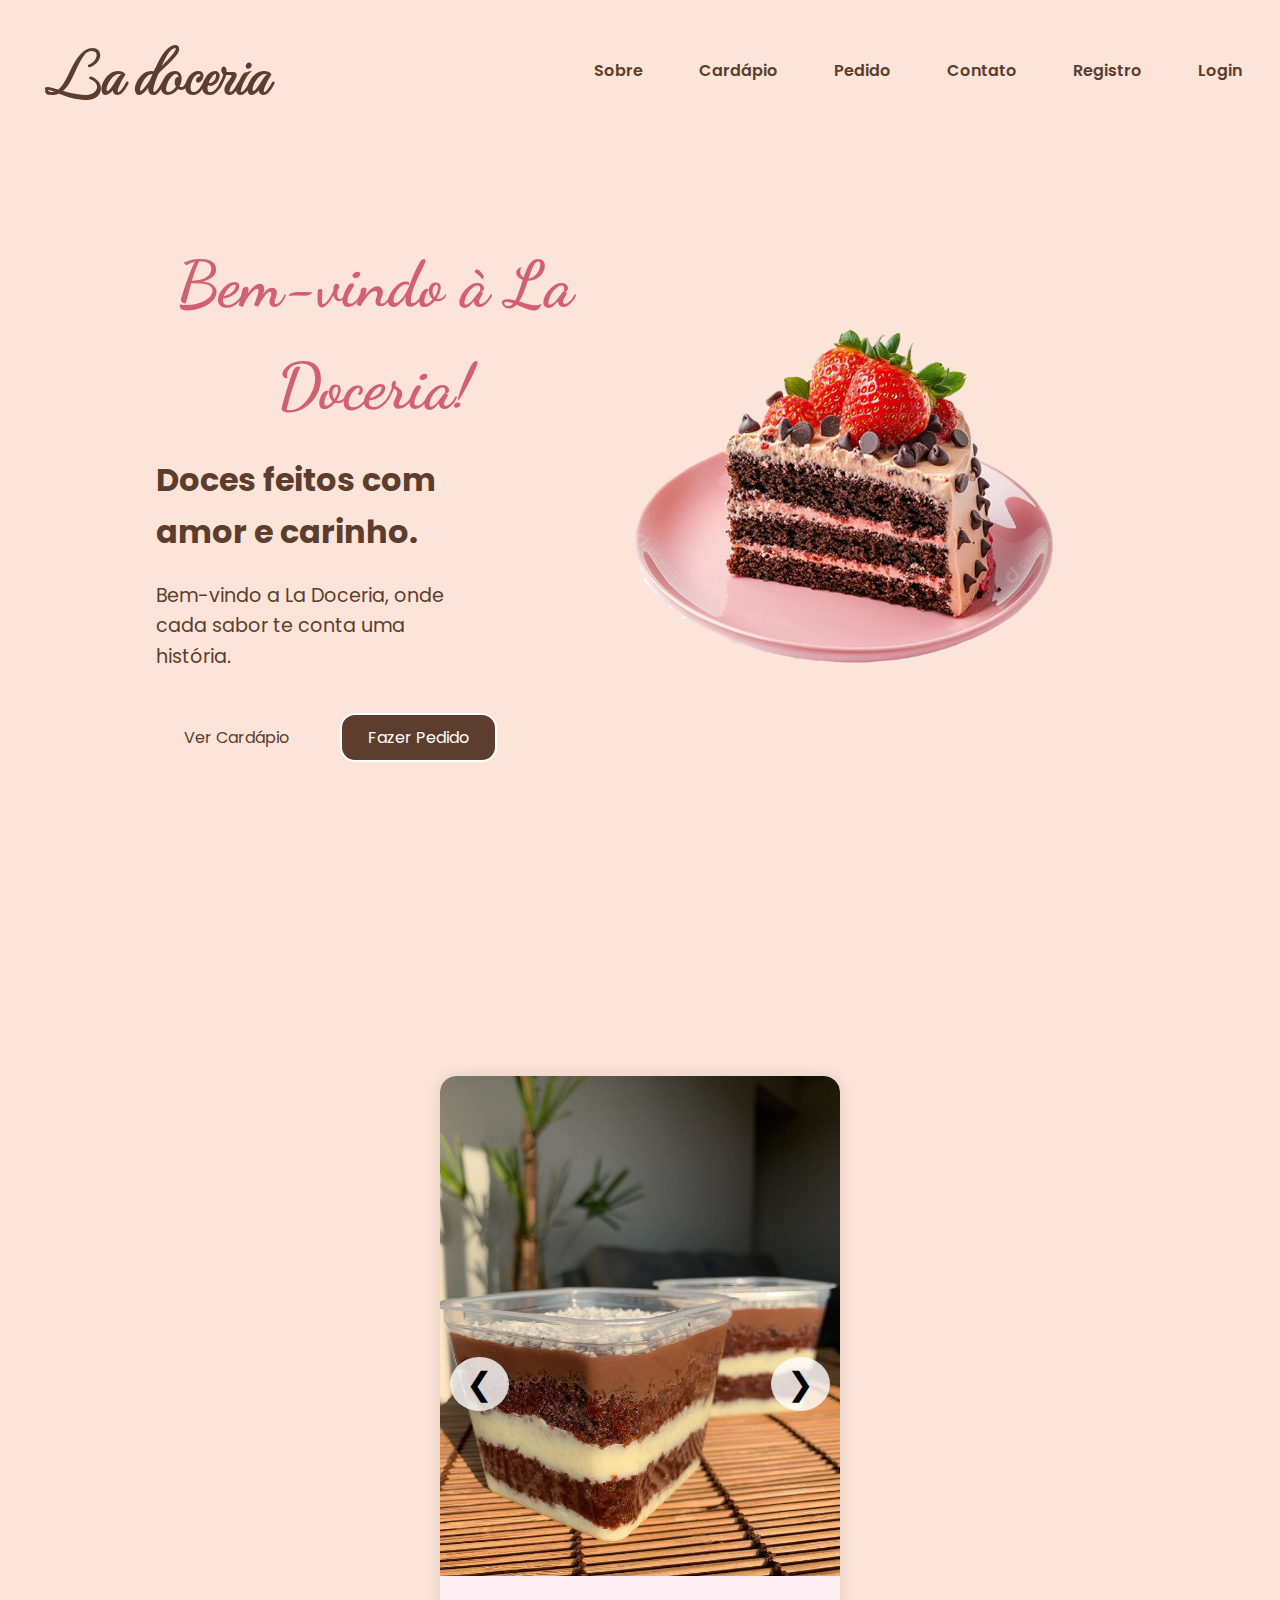
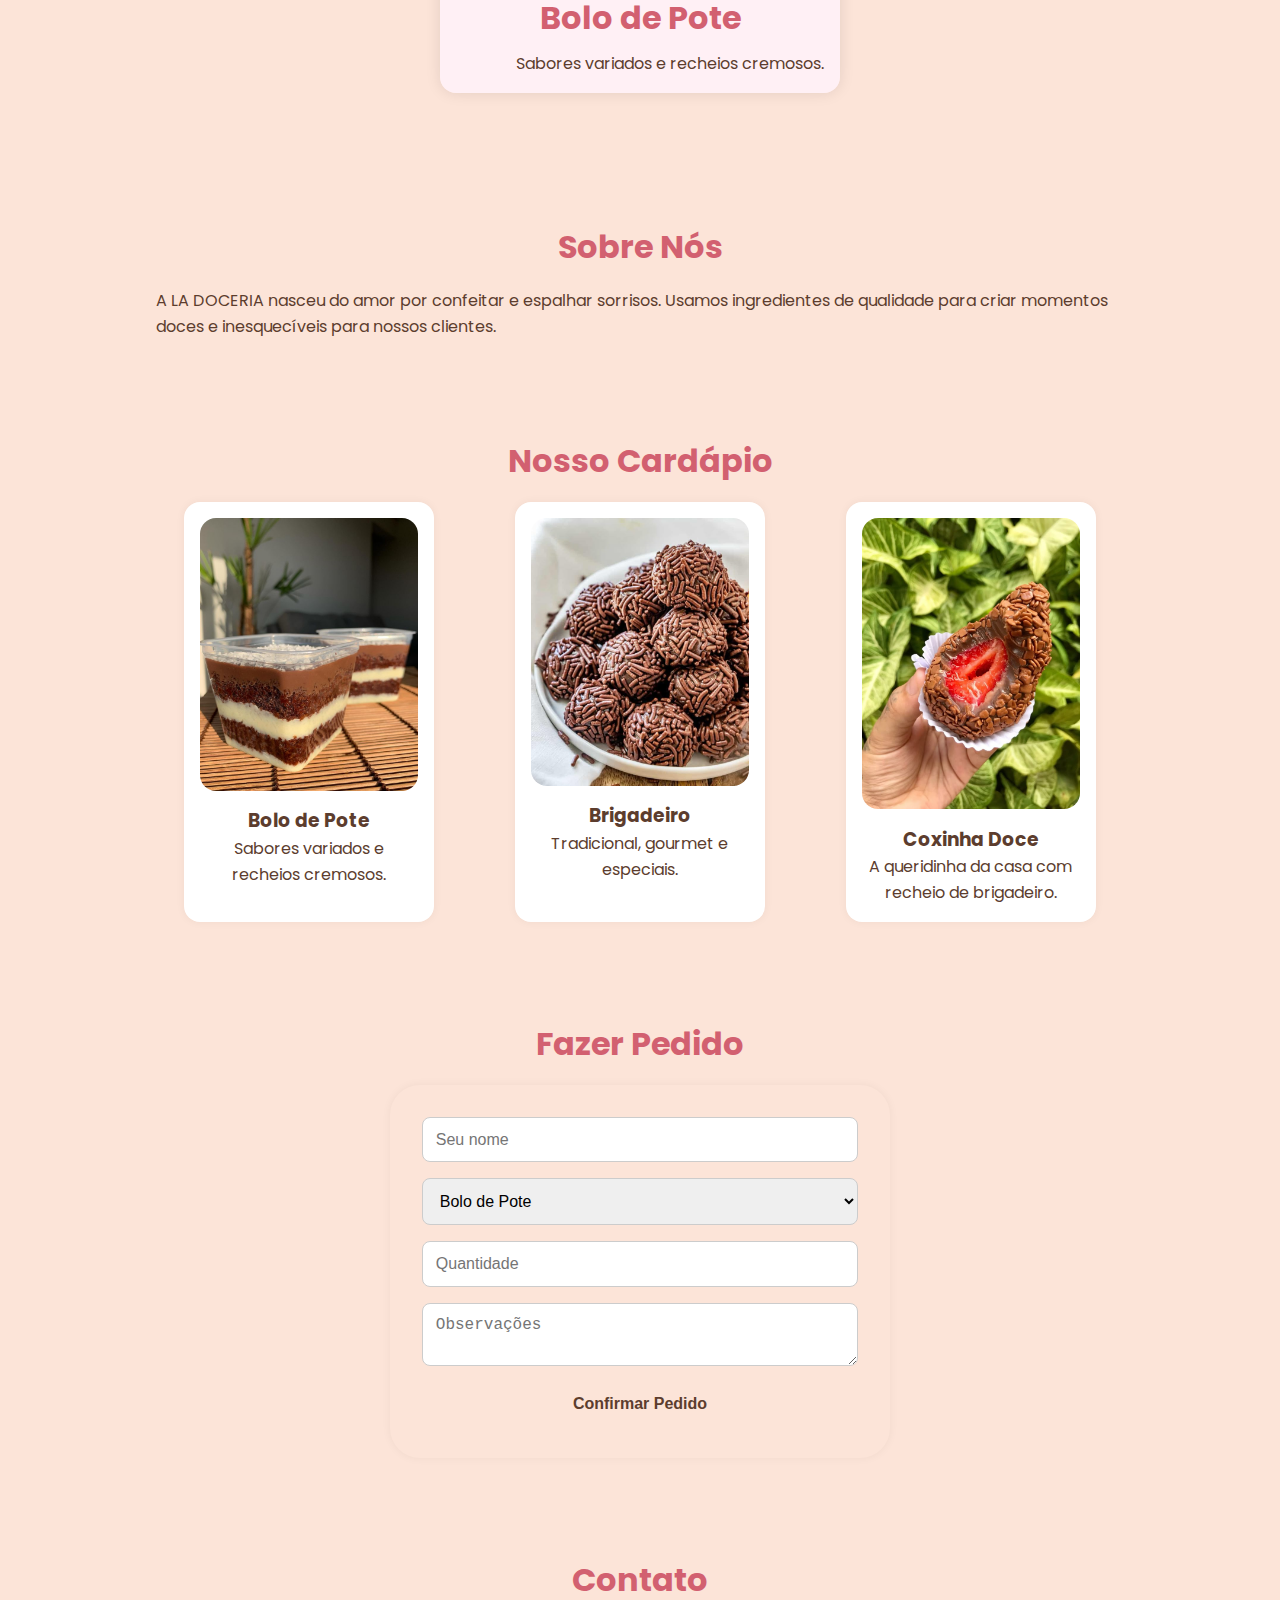
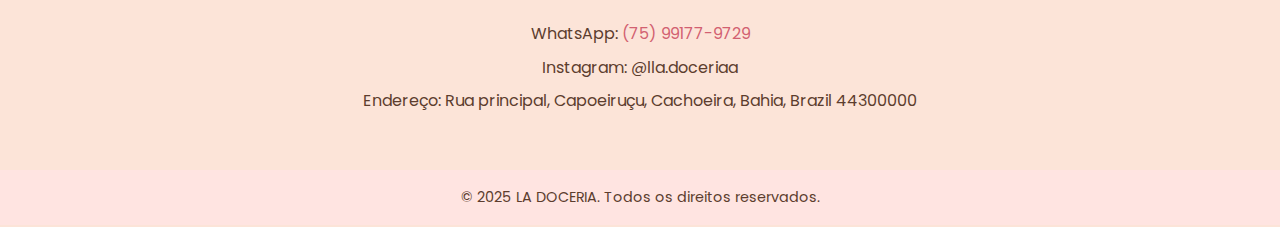
<file: pagina/index.html>
<!DOCTYPE html>
<html lang="pt-br">

<head>
  <meta charset="UTF-8" />
  <meta name="viewport" content="width=device-width, initial-scale=1.0" />
  <meta http-equiv="refresh" content="5" />
  <title>LA DOCERIA</title>
  <link rel="preconnect" href="https://fonts.googleapis.com">
  <link rel="preconnect" href="https://fonts.gstatic.com" crossorigin>
  <link rel="preconnect" href="https://fonts.googleapis.com">
<link rel="preconnect" href="https://fonts.gstatic.com" crossorigin>
<link href="https://fonts.googleapis.com/css2?family=Miniver&family=MonteCarlo&family=Playwrite+RO:wght@100..400&display=swap" rel="stylesheet">
  <link href="https://fonts.googleapis.com/css2?family=Miniver&family=Playwrite+RO:wght@100..400&display=swap" rel="stylesheet">
  <link href="https://fonts.googleapis.com/css2?family=Pacifico&family=Poppins:wght@300;400;600&display=swap" rel="stylesheet" />
  <link rel="preconnect" href="https://fonts.googleapis.com">
  <link rel="preconnect" href="https://fonts.gstatic.com" crossorigin>
  <link href="https://fonts.googleapis.com/css2?family=Dancing+Script:wght@400;500;600;700&display=swap" rel="stylesheet">
  <link rel="stylesheet" href="style.css" />
</head>

<body>
  <header>
    <nav class="nav-bar">
      <a href = "#" class="nav-logo">
        <h2 class="logo-text">La doceria</h2>
      </a>
      <ul class="nav-menu">
        
       <li class="nav-item">
      <a href="#sobre" class="nav-link">Sobre</a>
      </li>
      <li class="nav-item">
      <a href="#cardapio" class="nav-link">Cardápio</a>
      </li>
      <li class="nav-item">
      <a href="#pedido" class="nav-link">Pedido</a>
      </li>
      <li class="nav-item">
      <a href="#contato" class="nav-link">Contato</a>
      </li>
      <li class="nav-item">
        <a href="registro.php" class="nav-link">Registro</a>
      </li>
      <li class="nav-item">
        <a href="login.php" class="nav-link">Login</a>
      </li>
    </ul>
    </nav>
  </header>
<main>
    <section class="hero-section">
      <div class="section-content">
        <div class="hero-details">
        <h2 class="title">Bem-vindo à La Doceria!</h2>
        <h3 class="subtitle">Doces feitos com amor e carinho.</h3>
        <p class="description"> Bem-vindo a La Doceria, onde cada sabor te conta uma história.</p>

        <div class="buttons"> 
          <a href="#cardapio" class="button order-now">Ver Cardápio</a>
          <a href="#pedido" class="button complete-order">Fazer Pedido</a>

        </div>
      </div>
      <div class="hero-image-wrapper">
        <img src="../imgs/bolo_morango.png" alt="Bolo de morango capa" class="hero-image" />
      </div>
    </section>
</main>
 

  <section id="carousel">
    <div class="carrossel">
      <div class="slide ativo">
        <img src="../imgs/bolo_pote.png" alt="Bolo de Pote">
        <div class="descricao direita">
          <h2>Bolo de Pote</h2>
          <p>Sabores variados e recheios cremosos.</p>
        </div>
      </div>
      <div class="slide">
        <img src="../imgs/brigadeiro.png" alt="Brigadeiro">
        <div class="descricao esquerda">
          <h2>Brigadeiro Gourmet</h2>
          <p>O clássico repaginado com sabores intensos.</p>
        </div>
      </div>
      <div class="slide">
        <img src="../imgs/coxinha_d.png" alt="Coxinha Doce">
        <div class="descricao direita">
          <h2>Coxinha Doce</h2>
          <p>A queridinha da casa com recheio de brigadeiro.</p>
        </div>
      </div>
      <button class="anterior">&#10094;</button>
      <button class="proximo">&#10095;</button>
    </div>
  </section>

  <section id="sobre">
    <h2>Sobre Nós</h2>
    <p>A LA DOCERIA nasceu do amor por confeitar e espalhar sorrisos. Usamos ingredientes de qualidade para criar momentos doces e inesquecíveis para nossos clientes.</p>
  </section>

  <section id="cardapio">
    <h2>Nosso Cardápio</h2>
    <div class="produtos">
      <div class="produto">
        <img src="../imgs/bolo_pote.png" alt="Bolo de Pote">
        <h3>Bolo de Pote</h3>
        <p>Sabores variados e recheios cremosos.</p>
      </div>
      <div class="produto">
        <img src="../imgs/brigadeiro.png" alt="Brigadeiro">
        <h3>Brigadeiro</h3>
        <p>Tradicional, gourmet e especiais.</p>
      </div>
      <div class="produto">
        <img src="..//imgs/coxinha_d.png" alt="Coxinha Doce">
        <h3>Coxinha Doce</h3>
        <p>A queridinha da casa com recheio de brigadeiro.</p>
      </div>
    </div>
  </section>

  <section id="pedido">
    <h2>Fazer Pedido</h2>
    <form id="pedidoForm">
      <input type="text" id="nome" placeholder="Seu nome" required>
      <select id="produto">
        <option value="Bolo de Pote">Bolo de Pote</option>
        <option value="Brigadeiro">Brigadeiro</option>
        <option value="Coxinha Doce">Coxinha Doce</option>
      </select>
      <input type="number" id="quantidade" placeholder="Quantidade" required>
      <textarea id="obs" placeholder="Observações"></textarea>
      <button type="submit">Confirmar Pedido</button>
    </form>
  </section>

  <section id="contato">
    <h2>Contato</h2>
    <p>WhatsApp: <a href="https://wa.me/5599999999999" target="_blank">(75) 99177-9729</a></p>
    <p>Instagram: @lla.doceriaa</p>
    <p>Endereço: Rua principal, Capoeiruçu, Cachoeira, Bahia, Brazil 44300000</p>
  </section>

  <footer>
    <p>&copy; 2025 LA DOCERIA. Todos os direitos reservados.</p>
  </footer>

  <script>
    const form = document.getElementById('pedidoForm');
    form.addEventListener('submit', function (e) {
      e.preventDefault();
      const nome = document.getElementById('nome').value;
      const produto = document.getElementById('produto').value;
      const qtd = document.getElementById('quantidade').value;
      const obs = document.getElementById('obs').value;
      const msg = `Olá! Gostaria de fazer um pedido:\n- ${produto} x${qtd}\nObservações: ${obs}\nNome: ${nome}`;
      const zap = `https://wa.me/5575988117699?text=${encodeURIComponent(msg)}`;
      window.open(zap, '_blank');
    });

    const slides = document.querySelectorAll('.slide');
    const btnAnt = document.querySelector('.anterior');
    const btnProx = document.querySelector('.proximo');
    let indice = 0;

    function mostrarSlide(n) {
      slides.forEach((slide, i) => {
        slide.classList.remove('ativo');
        if (i === n) slide.classList.add('ativo');
      });
    }

    btnAnt.addEventListener('click', () => {
      indice = (indice - 1 + slides.length) % slides.length;
      mostrarSlide(indice);
    });

    btnProx.addEventListener('click', () => {
      indice = (indice + 1) % slides.length;
      mostrarSlide(indice);
    });
  </script>
</body>

</html>
</file>
<file: pagina/style.css>
:root{

    --font-size-s: 0.9rem;
    --font-size-m: 1rem;
    --font-size-l: 1.12rem;
    --font-size-xl: 1.5rem;
    --font-size-xxl: 2rem;
    --font-size-xxxl: 2.3rem;
    
    --color-primary: #5c3d2e;
    --color-secondary: #402020;
    --color-tertiary: #FCE4D8;
    --color-quaternary: #fff0f5;
    --font-weight-normal: 400;
    --font-weight-medium: 500;
    --font-weight-bold: 600;
    --font-weight-bolder: 700;
    --border-radius-s: 8px;
    --border-radius-m: 30px;
    --border-radius-l: 50px;
    --border-radius-xl: 100px;
    --border-radius-circle: 50%;

    --site-max-width: 1300px;
  }
  

/* Reset básico */
* {
    margin: 0;
    padding: 0;
    box-sizing: border-box;
  }
  
  body {
    font-family: 'Poppins', sans-serif;
    background-color: #FCE4D8;
    color: var(--color-primary);
    line-height: 1.6;
  }
  ul {
    list-style: none;
  }
  a {
    text-decoration: none;

  }
  button{
    cursor: pointer;
    border: none;
    background: none;
  }
  img{
   width: 100%;

  }
  /* Cabeçalho */
  header {
   
    background-color: #fff0f5;
  
  }
  
 /* header::before {
    content: "";
    position: absolute;
    inset: 0; 
    background-image: url('imgs/frenteladoceria.jpg');
    background-size: cover;
    background-position: center;
    background-repeat: no-repeat;
    opacity: 0.2;
    z-index: 0;
    pointer-events: none; 
  }
  */
  header * {
    position: relative;
    z-index: 1;
  }
  header{
    position:fixed;
    width: 100%;
    z-index: 5;
  }
  header h1 {
    font-family: "MonteCarlo", cursive;
    font-size: 3rem;
    color: #d26070;
  }
  
  header p {
    font-size: 1.2rem;
    margin-top: 0.5rem;
  }
  
  /* Navegação */
  header .nav-bar {
    background-color:var(--color-tertiary);
    display: flex;
    padding: 20px ;
    justify-content: space-between;
    align-items: center;

  }
  .nav-bar .nav-menu .nav-link{
    padding: 10px 18px;
    color: var(--color-primary);
    font-size: var(--font-size-m);
    border-radius: 15px;
    transition: 0.3s ease;
  }
  .nav-bar .nav-menu .nav-link:hover
  
  {
    color: white;
    background-color:  var(--color-primary);
  }
  .nav-bar .nav-logo .logo-text{
    font-family: 'MonteCarlo', cursive;
    font-size: 4rem;
    
    color: var(--color-primary);
    margin-left: 25px;

    
  }
  .nav-bar .nav-menu{
    display: flex;
    gap: 20px;
  }
  .nav-bar .nav-item {
    color: var(--color-primary);
    text-decoration: none;
    font-weight: 600;
    transition: color 0.3s;
    
  }
  
  .nav-bar a:hover {
    color: #d26070;
   
  }
  .hero-section{
    min-height: 100vh;
  }
  .hero-section .section-content{
    display: flex;
    justify-content: space-between;
    align-items: center;
    min-height: 100vh;

  }
  .hero-section .hero-details .title {
    font-size: 4rem;
    color: #d26070;
    margin-bottom: 1rem;
    font-family: 'Dancing Script', cursive;
    justify-content: left;
    
  }
  .hero-section .hero-details .subtitle {
    font-size: 2rem;
    color: var(--color-primary);
    margin-top: 8px;
    max-width: 70%;
  
  }
  .hero-section .hero-details .description {
    font-size: 1.2rem;
    color: var(--color-primary);
    margin: 24px 0 40px;
    max-width: 70%;
  }
  .hero-section .hero-details .buttons{
    display: flex;
    gap: 23px;
  }
  .hero-section .hero-details .button{
    padding: 10px 26px;
    border: 2px solid transparent;
    color: var( --color-primary);
    border-radius: 15px;
    background-color:var(--color-tertiary);
    font-weight: medium;
    transition: 0.3s ease;
  }
  .hero-section .hero-details .button:hover,
  .hero-section .hero-details .complete-order{
    background: var(--color-primary);
    color: white;
    border-color: white;
   
  }
  .hero-section .hero-details .complete-order:hover{
    background:var(--color-tertiary);
    color: var(--color-primary);
    border-color: transparent;
  }
  .hero-section .hero-image-wrapper{
    max-width: 500px;
    margin-right: 30px;

  }
  @media screen and (max-width: 900px) {
    :root {
      
      --font-size-m: 1rem;
      --font-size-l: 1.3rem;
      --font-size-xl: 1.5rem;
      --font-size-xxl: 1.8rem;
      --font-size-xxxl: 2rem;
    }
  .nav-bar .nav-menu{
    display: block;
    position:fixed;

    left:0;
    top:0;
    width:300px;
    height: 100%;
    display: flex;
    flex-direction: column;
    align-items: center;
    padding-top: 100px ;
    background: var(--color-quaternary);
    
  }
  .nav-bar .nav-menu .nav-link
  {
    display: block;
    padding: 10px 18px;
    color: var(--color-primary);
    font-size: var(--font-size-m);
    border-radius: 15px;
    transition: 0.3s ease;
    margin-top: 17px;
  }
}
  /* Carrossel */
  .carrossel {
    position: relative;
    max-width: 400px;
    margin: 2rem auto;
    overflow: hidden;
    border-radius: 1rem;
    box-shadow: 0 0 15px rgba(0,0,0,0.1);
  }
  
  .slide {
    display: none;
    text-align: center;
    position: relative;
  }
  
  .slide.ativo {
    display: block;
  }
  
  .slide img {
    width: 100%;
    height: auto;
    display: block;
    border-radius: 1rem 1rem 0 0;
  }
  
  .descricao {
    background-color: #fff0f5;
    padding: 1rem;
    
  }
  
  .descricao h2 {
    margin-bottom: 0.5rem;
  }
  
  .descricao.direita {
    text-align: right;
  }
  
  .descricao.esquerda {
    text-align: left;
  }
  
  .anterior,
  .proximo {
    position: absolute;
    top: 50%;
    transform: translateY(-50%);
    background-color: #ffffffcc;
    border: none;
    font-size: 2rem;
    cursor: pointer;
    padding: 0.5rem 1rem;
    border-radius: 50%;
    transition: background-color 0.3s;
  }
  
  .anterior:hover,
  .proximo:hover {
    background-color: #ffd6d6;
  }
  
  .anterior {
    left: 10px;
  }
  
  .proximo {
    right: 10px;
  }
  
  /* Seções gerais */
  section {
    padding: 3rem 1rem;
    max-width: 1000px;
    margin: auto;
  }
  
  section h2 {
    font-size: 2rem;
    margin-bottom: 1rem;
    color: #d26070;
    text-align: center;
  }
  
  /* Cardápio */
  .produtos {
    display: flex;
    flex-wrap: wrap;
    justify-content: space-around;
    gap: 1.5rem;
  }
  
  .produto {
    background-color: #fff;
    padding: 1rem;
    width: 250px;
    border-radius: 1rem;
    text-align: center;
    box-shadow: 0 0 10px rgba(0,0,0,0.05);
  }
  
  .produto img {
    width: 100%;
    border-radius: 1rem;
    margin-bottom: 0.5rem;
  }
  
  /* Formulário */
  form {
    display: flex;
    flex-direction: column;
    gap: 1rem;
    max-width: 500px;
    margin: auto;
    background-color:var(--color-tertiary);
    padding: 2rem;
    border-radius: var(--border-radius-m);
    box-shadow: 0 0 10px rgba(0, 0, 0, 0.05);
  }
  
  form input,
  form select,
  form textarea,
  form button {
    padding: 0.8rem;
    border: 1px solid #ccc;
    border-radius: var(--border-radius-s);
    font-size: var(--font-size-m);
  }
  
  form button {
    background-color: var(--color-tertiary);
    color: var(--color-primary);
    font-weight: var(--font-weight-bold);
    border: none;
    cursor: pointer;
    transition: background-color 0.3s;
  }
  
  form button:hover {
    background-color: #eaaec5; /* Não há uma variável correspondente, mantive o valor fixo */
  }
  
  /* Contato */
  #contato p {
    text-align: center;
    margin-bottom: 0.5rem;
  }
  
  #contato a {
    color: #d26070;
    text-decoration: none;
  }
  
  /* Rodapé */
  footer {
    background-color: #ffe4e1;
    text-align: center;
    padding: 1rem;
    font-size: 0.9rem;
    color: var(--color-primary);
  }
</file>
